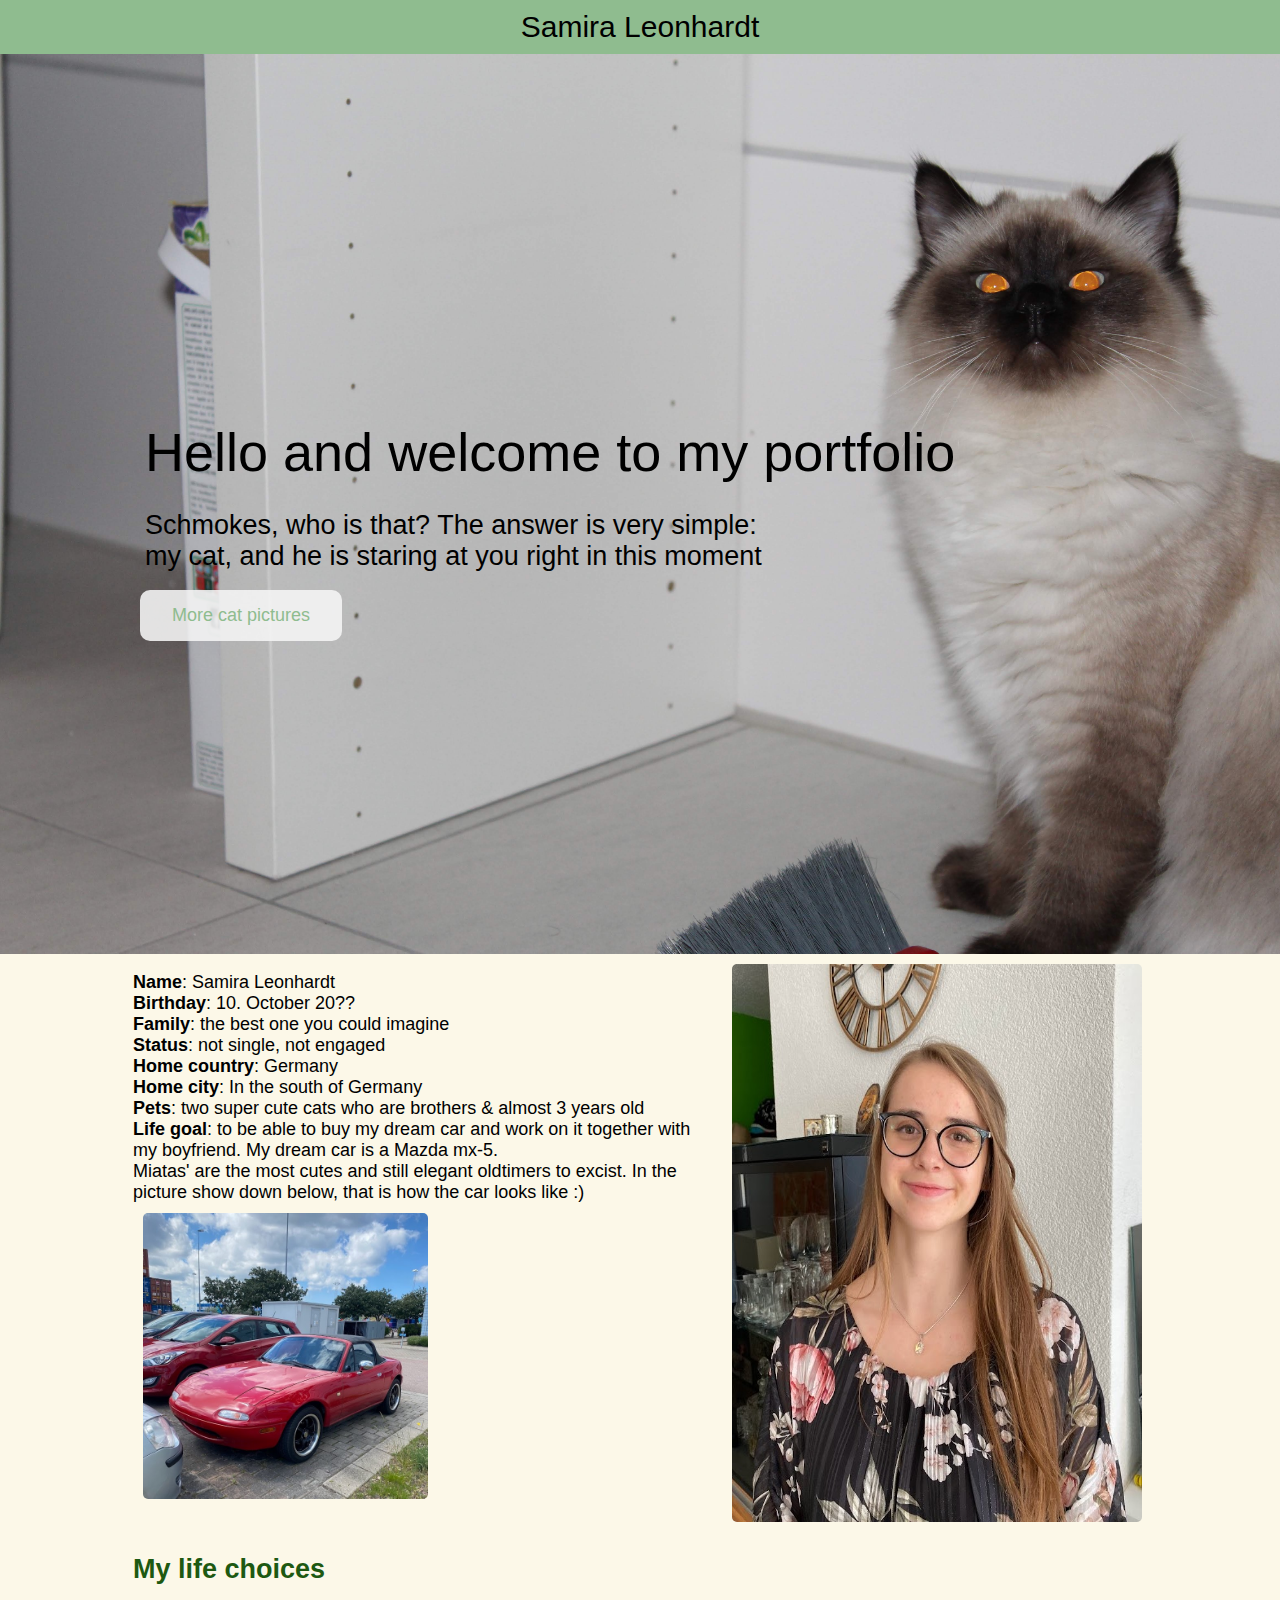
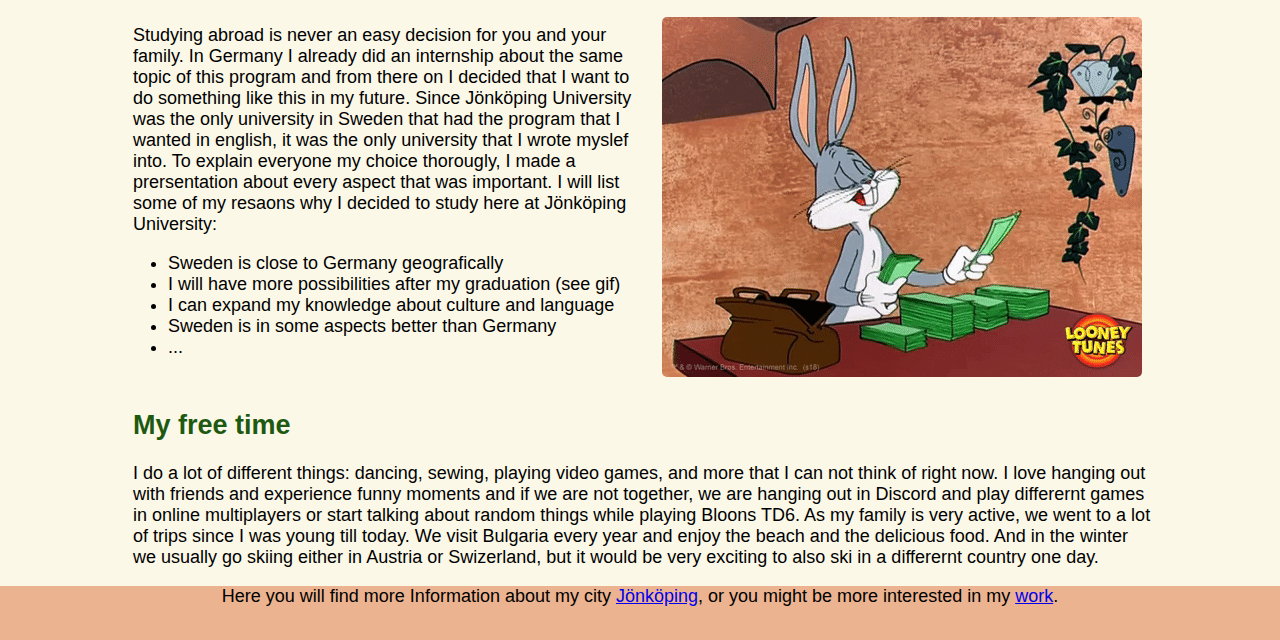
<file: index.html>
<!DOCTYPE html>
<html lang="en">
<head>
    <meta charset="UTF-8">
    <meta http-equiv="X-UA-Compatible" content="IE=edge">
    <meta name="viewport" content="width=device-width, initial-scale=1.0">
    <title>About me</title>
    <link rel="stylesheet" type="text/css" href="main.css" />
    <link rel="stylesheet" href= "grid.css">
</head>
<body>
    <main class="container">
        <div class="header">Samira Leonhardt</div>
        <!-- The following 8 lines of code are adapted from https://www.youtube.com/watch?v=fs923Mu5EXY, accessed: 2022-11-22 -->
        <section class="hero">
            <div class="hero-container">
                <div class="info animation">
                    <p class="headline-hero">Hello and welcome to my portfolio</p>
                    <p class="text-hero">Schmokes, who is that? The answer is very simple: my cat, and he is staring at you right in this moment</p>
                    <a href="photo-collection.html"><button class="button animation2">More cat pictures</button></a>
                </div>
            </div>
        </section>
        <div class="content">
            <div class="group">
                  <p> <strong>Name</strong>: Samira Leonhardt <br/>
                     <strong>Birthday</strong>: 10. October 20?? <br />
                     <strong>Family</strong>: the best one you could imagine <br/>
                     <strong>Status</strong>: not single, not engaged <br/>
                     <strong>Home country</strong>: Germany <br />
                     <strong>Home city</strong>: In the south of Germany <br /> 
                     <strong>Pets</strong>: two super cute cats who are brothers & almost 3 years old <br/>
                     <strong>Life goal</strong>: to be able to buy my dream car and work on it together with my boyfriend. My dream car is a Mazda mx-5. <br/>Miatas' are the most cutes and still elegant oldtimers to excist.
                     In the picture show down below, that is how the car looks like :)<br/>
                     <!-- In the following lines the size of the picture was resized with the help of a student, Emilia -->
                     <img class="middle-text profile" src="img/miata_smaller.jpg" width="175" height="175,5" alt="red mazda mx-5">
                  </p>
                 <img class="profile-pic" src="img/Me_pretty.jpg" alt="girl with a smile on her face">
            </div>
             <h2>My life choices</h2>
             <div class="group">
                <div>
                <p>
                  Studying abroad is never an easy decision for you and your family. In Germany I already did an internship about the same topic of this program and from there on I decided that I want to do 
                  something like this in my future. Since Jönköping University was the only university in Sweden that had the program that I wanted in english, it was the only university that 
                 I wrote myslef into. To explain everyone my choice thorougly, I made a prersentation about every aspect that was important.
                 I will list some of my resaons why I decided to study here at Jönköping University:
                 <ul>
                    <li>Sweden is close to Germany geografically</li>
                   <li>I will have more possibilities after my graduation (see gif)</li>
                   <li>I can expand my knowledge about culture and language</li>
                   <li>Sweden is in some aspects better than Germany</li>
                   <li>...</li>
                 </ul>
                  </p>
                </div>
                  <img class="profile" src="img/money.gif" width="380" height="260" alt="Bugs Bunny counting money">
             </div>
             <h2 class="middle-text">My free time</h2>
                 <p> I do a lot of different things: dancing, sewing, playing video games, and more that I can not think of right now. 
                     I love hanging out with friends and experience funny moments  and if we are not together, we are hanging out in Discord and play differernt
                     games in online multiplayers or start talking about random things while playing Bloons TD6. 
                     As my family is very active, we went to a lot of trips since I was young till today. We visit Bulgaria every year and enjoy the beach and the delicious food. 
                     And in the winter we usually go skiing either in Austria or Swizerland, but it would be very exciting to also ski in a differernt country one day. 
                </p>
        </div>
        <div class="footer">
            Here you will find more Information about my city <a href="jönköping.html">Jönköping</a>,
            or you might be more interested in my <a href="work.html">work</a>.
        </div>
    </main>
</body>
</html>
</file>
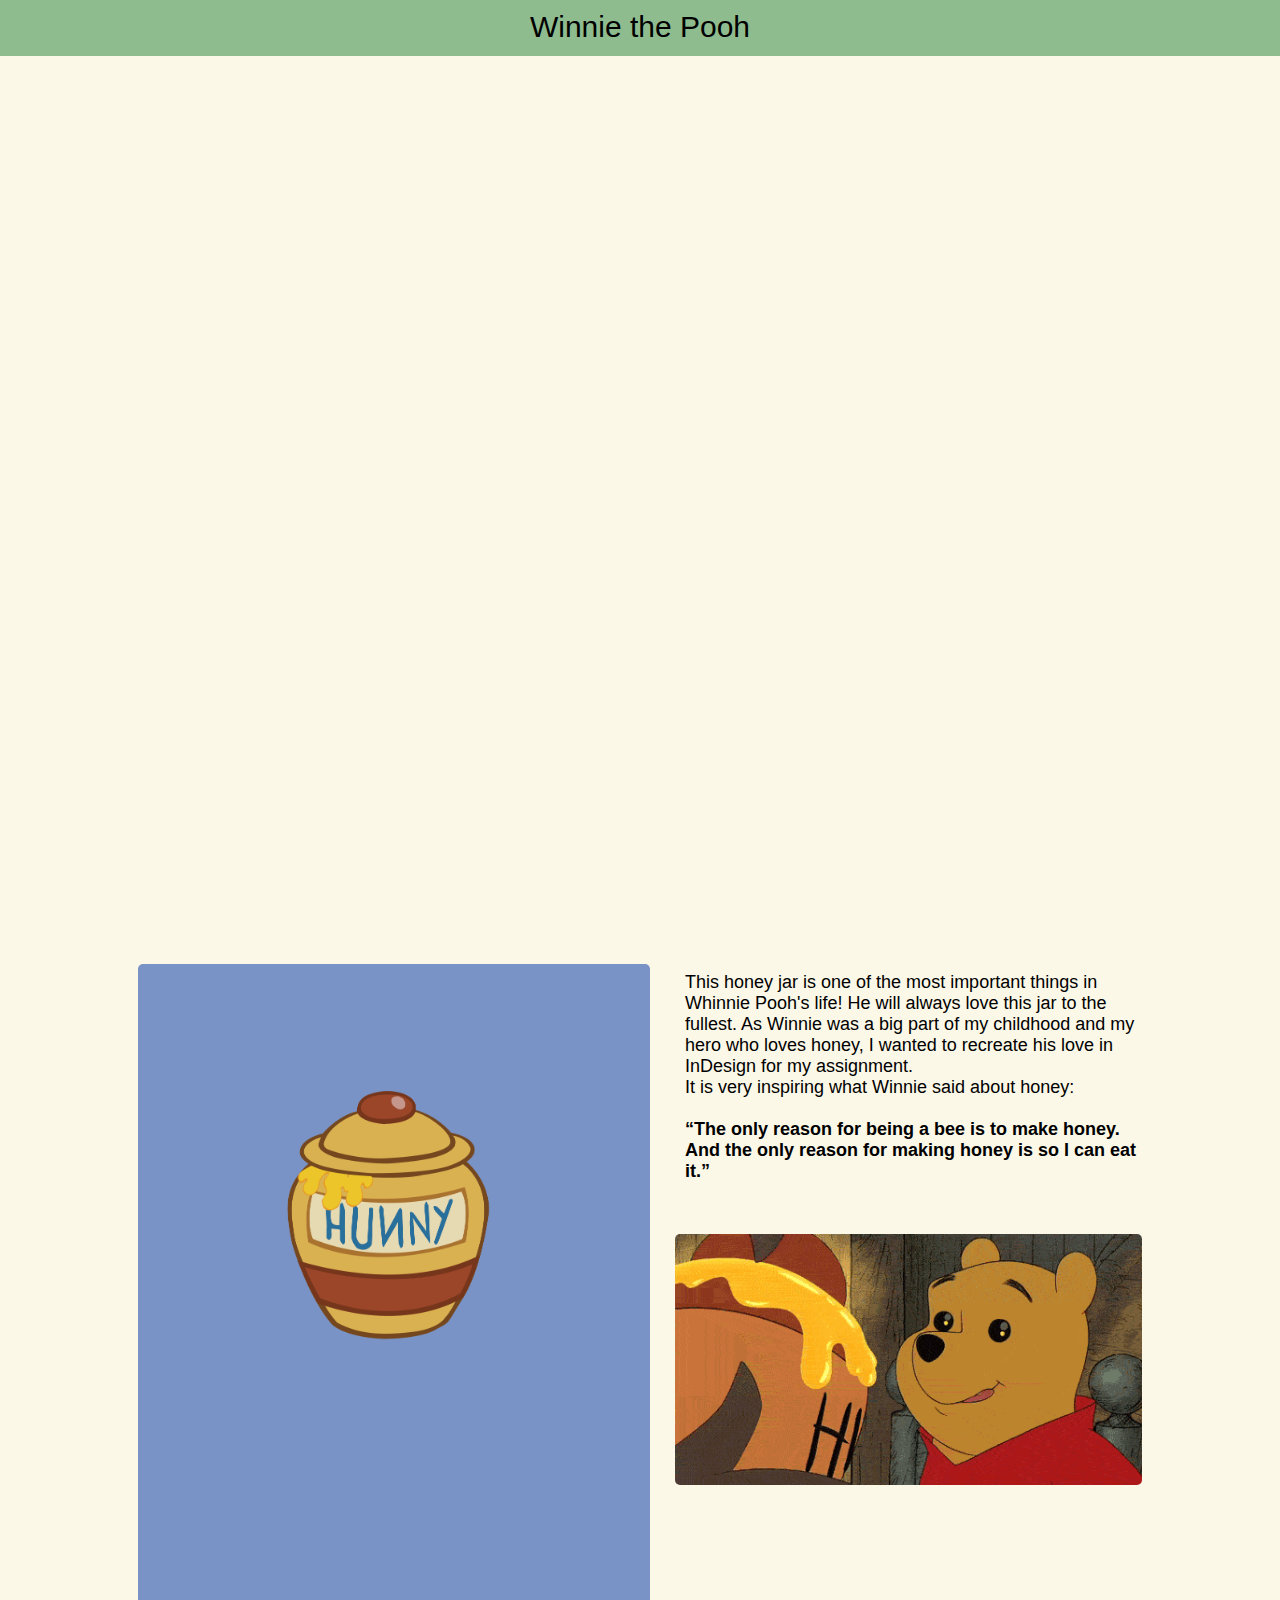
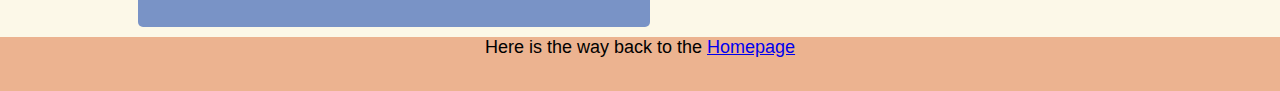
<file: detail-page.html>
<!DOCTYPE html>
<html lang="en">
<head>
    <meta charset="UTF-8">
    <meta http-equiv="X-UA-Compatible" content="IE=edge">
    <meta name="viewport" content="width=device-width, initial-scale=1.0">
    <title>Winnie the Pooh</title>
    <link rel="stylesheet" href="main.css">
    <link rel="stylesheet" href="grid.css">
</head>
<body>
    <main class="container">
        <div class="header">Winnie the Pooh</div>
        <div class="content">
            <div class="group">
            <img class="my-honey" src="img/Winni-the-pooh.png" width="487" height="670" alt="honey jar of winni">
            <p>
                This honey jar is one of the most important things in Whinnie Pooh's life! He will always love this jar to the fullest.
                As Winnie was a big part of my childhood and my hero who loves honey, I wanted to recreate his love in InDesign for my assignment. <br/>
                It is very inspiring what Winnie said about honey: <br/><br/> <strong>“The only reason for being a bee is to make honey. And the only reason for making honey is so I can eat it.” </strong>
                <br/><br/><br/>
                <img class="honey" src="img/winnie-honey.gif"alt="winnie admires honey">
            </p>
            </div>
        </div>
        <div class="footer">Here is the way back to the <a href="index.html">Homepage</a></div>
    </main>
</body>
</html>
</file>
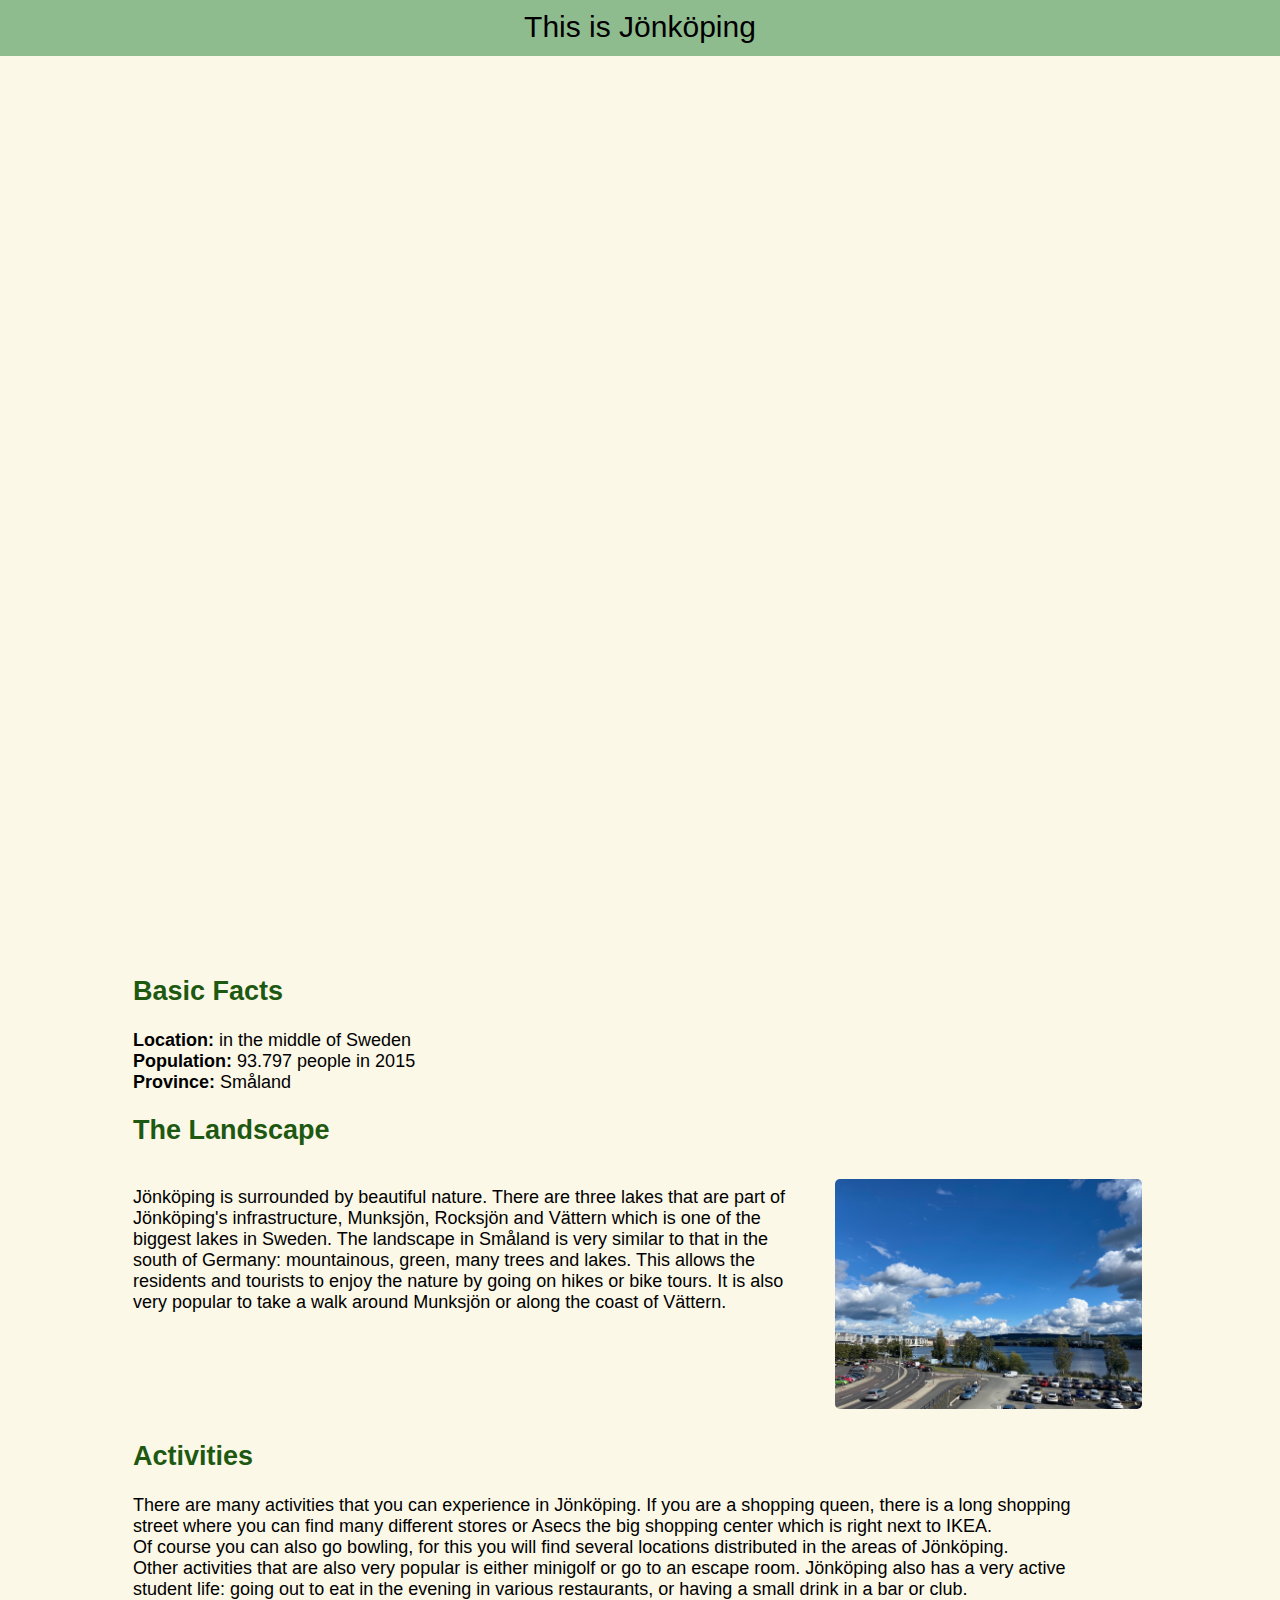
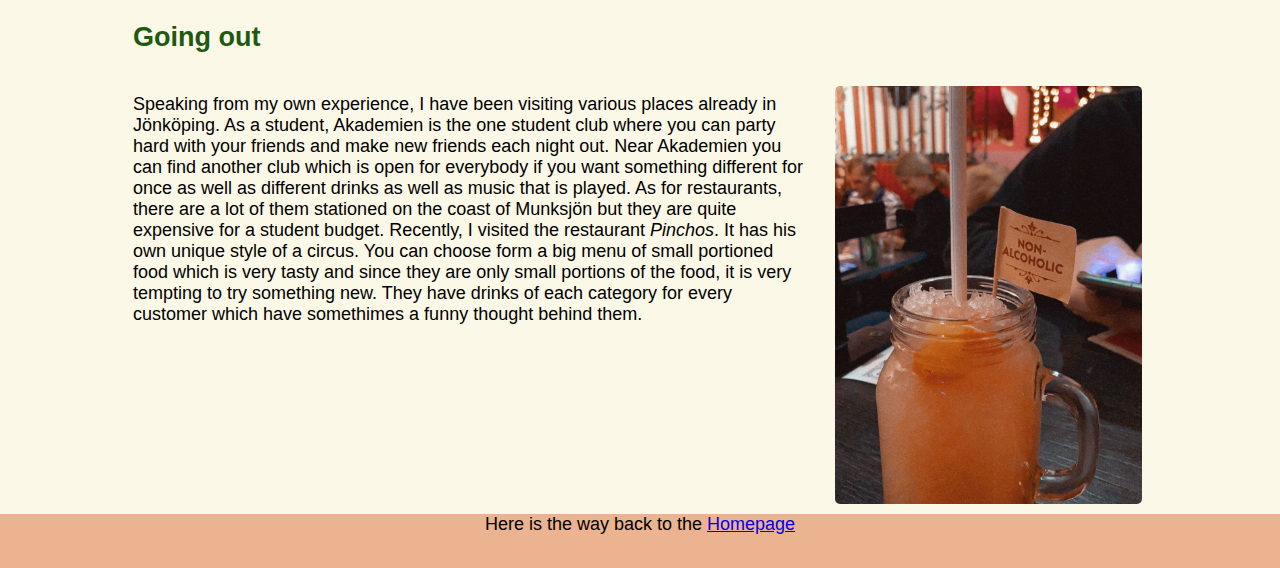
<file: jönköping.html>
<!DOCTYPE html>
<html lang="en">
<head>
    <meta charset="UTF-8">
    <meta http-equiv="X-UA-Compatible" content="IE=edge">
    <meta name="viewport" content="width=, initial-scale=1.0">
    <title>Information about Jönköping</title>
    <link rel="stylesheet" type="text/css" href="main.css" />
    <link rel="stylesheet" href= "grid.css">
</head>
<body>
<main class="container">
    <div class="header">This is Jönköping</div>
    <div class="content">
        <h2>Basic Facts</h2>
             <p>
            <strong>Location:</strong> in the middle of Sweden <br/>
            <strong>Population:</strong> 93.797 people in 2015<br/>
            <strong>Province:</strong> Småland <br/>
             </p>
        <h2>The Landscape</h2>
        <div class="group">
            <p> 
            Jönköping is surrounded by beautiful nature. There are three lakes that are part of Jönköping's infrastructure, Munksjön, Rocksjön and Vättern which is one of the biggest lakes in Sweden.
            The landscape in Småland is very similar to that in the south of Germany: mountainous, green, many trees and lakes. This allows the residents and tourists to enjoy the nature by going on hikes or bike tours.
            It is also very popular to take a walk around Munksjön or along the coast of Vättern.
            </p>
            <img class="my-pic" src="img/Jönköping.jpg" width="522" height="316" alt="a view of jönköping from JU">
        </div>
        <h2>Activities</h2>
            <p>
            There are many activities that you can experience in Jönköping. If you are a shopping queen, there is a long shopping<br/> street where you can find many different stores or Asecs the big
             shopping center which is right next to IKEA. <br/>Of course you can also go bowling, for this you will find several locations distributed in the areas of Jönköping. <br/>Other activities that are also 
             very popular is either minigolf or go to an escape room. Jönköping also has a very active <br/>student life: going out to eat in the evening in various restaurants, or having a small drink in a bar or club. 
            </p>
    <h2>Going out</h2>
    <div class="group">  
        <p>
            Speaking from my own experience, I have been visiting various places already in Jönköping. As a student, Akademien is the one student club where you can party hard with your friends and make new friends each night out. 
            Near Akademien you can find another club which is open for everybody if you want something different for once as well as different drinks as well as music that is played. 
            As for restaurants, there are a lot of them stationed on the coast of Munksjön but they are quite expensive for a student budget. Recently, I visited the restaurant <em>Pinchos</em>. It has his own unique style of a circus.
            You can choose form a big menu of small portioned food which is very tasty and since they are only small portions of the food, it is very tempting to try something new. They have drinks of each category for every customer 
            which have somethimes a funny thought behind them. 
            
        </p>
        <img class="drink my-pic" src="img/Pinchos.jpg" width="253" height="363" alt="Drink form Pinchos">
    </div>
</div>
    <div class="footer">
        Here is the way back to the <a href="index.html">Homepage</a>
    </div>
 </body>
</main>
</html>
</file>
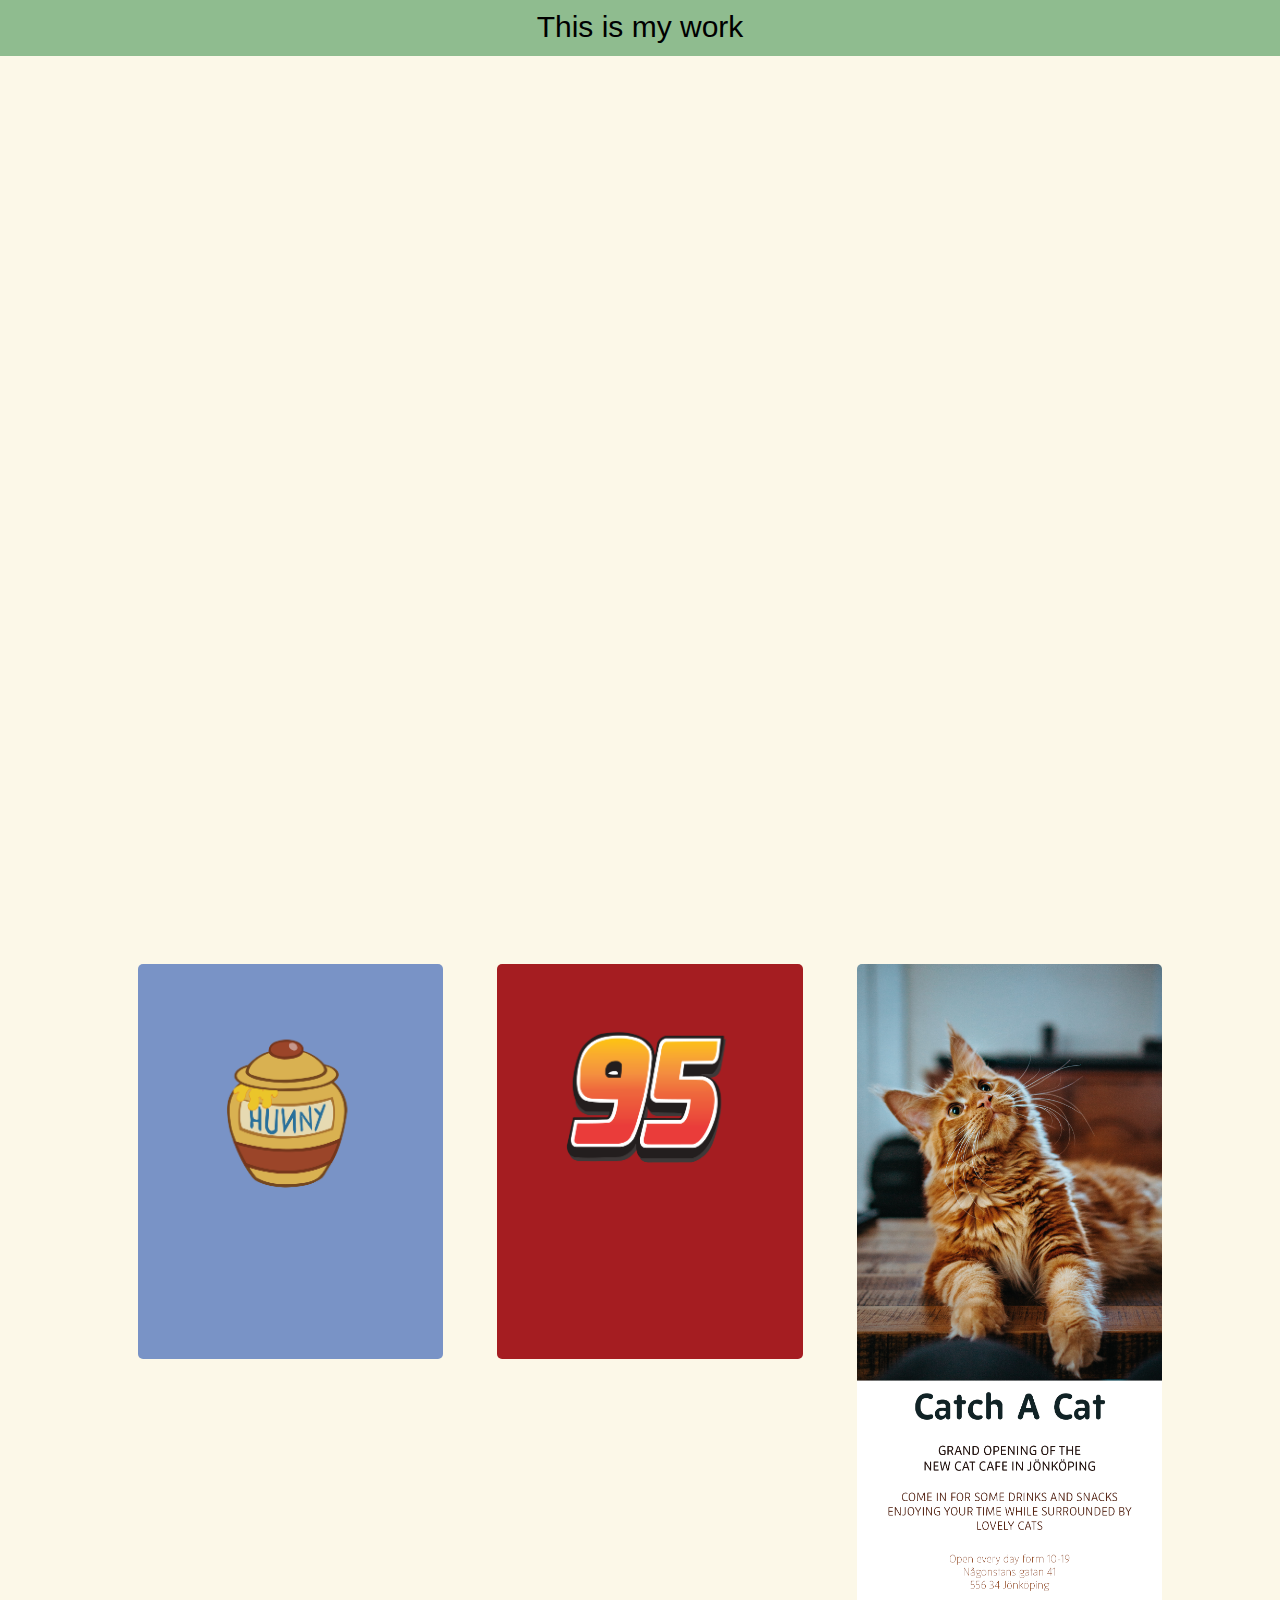
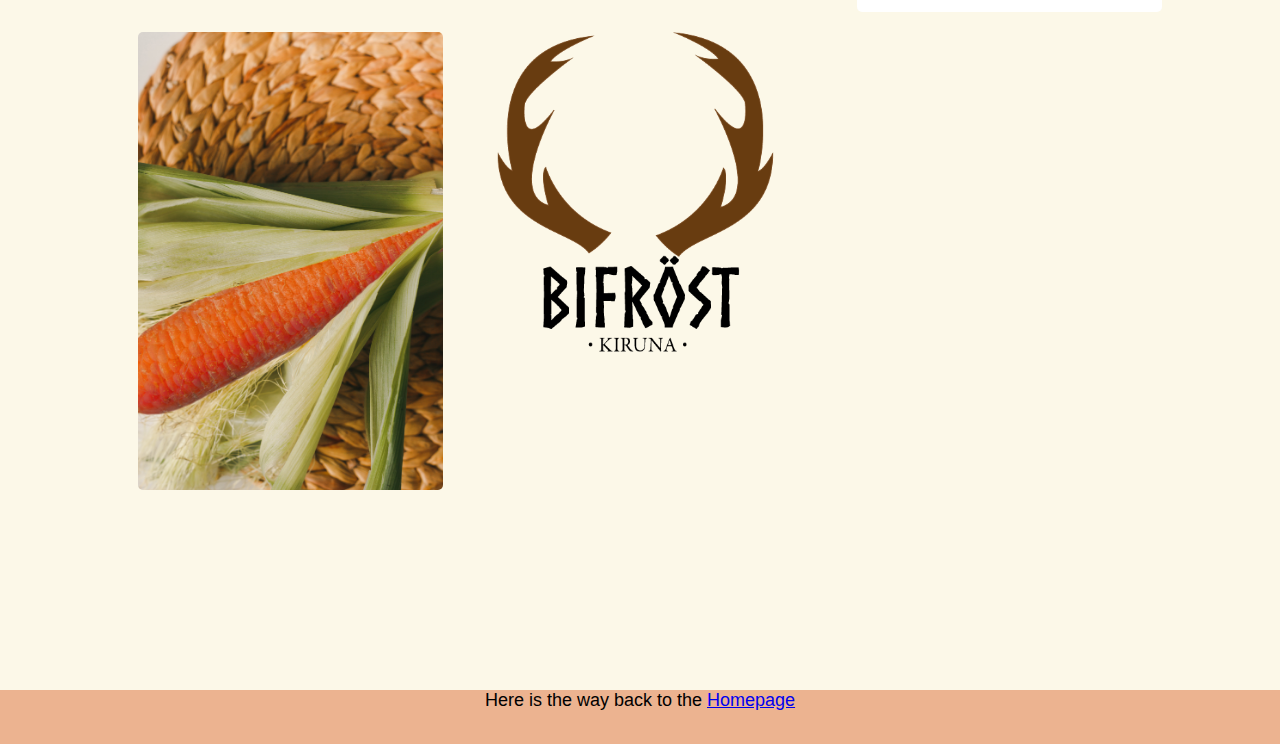
<file: work.html>
<!DOCTYPE html>
<html lang="en">
<head>
    <meta charset="UTF-8">
    <meta http-equiv="X-UA-Compatible" content="IE=edge">
    <meta name="viewport" content="width=device-width, initial-scale=1.0">
    <title>Work</title>
    <link rel="stylesheet" href="main.css">
    <link rel="stylesheet" href="grid.css">
</head>
<body>
    <main class="container">
        <div class="header">This is my work</div>
        <div class="content">
            <div class="place">
                <a href="detail-page.html"> <img class="round" src="img/Winni-the-pooh.png" width="283" height="366" alt="Honey jar from Winni the pooh"></a>
                <img class="round" src="img/Cars.png" width="283" height="366" alt="Logo of Lightning McQueen">
                <img class="round" src="img/Cat-Cafe.png" width="292" height="620" alt="Flyer of a Cat Cafe">
                <img id="test" class="round" src="img/mysterious-vegetable.jpg" width="283" height="425" alt="carrot is corn">                
                <img class="round" src="img/bifröst_cmyk.png" width="296" height="331" alt="Logo of gin company">
            </div>        
        </div>
        <div class="footer">
           Here is the way back to the <a href="index.html">Homepage</a> 
        </div>
    </main>
</body>
</html>
</file>
<file: main.css>
/* The following 38 lines of code are adapted from https://www.youtube.com/watch?v=fs923Mu5EXY, accessed: 2022-11-22 */
.hero {
    grid-area: hero;
    width: 100%;
    height: 100vh;
    background: url(./img/Smoky.JPG) no-repeat center / cover;
   /*  The animation is not part of the cite above */
   position: relative;
}

.animation {
    animation-name: slidein;
    animation-duration: 1.5s;
    animation-timing-function: ease-in;
    animation-delay: 0s; 
}

@keyframes slidein {
    from {
       transform: translateY(200px)
    }

    to {
        transform: translateY(0)
    }
}

.animation2 {
    animation-name: changeColour;
    animation-duration: 5s;
    animation-iteration-count: infinite;
    animation-timing-function: ease-in-out;
    animation-delay: 8s;
}

@keyframes changeColour {
    0% {
        background-color: rgb(245, 245, 245);
        color: darkseagreen;
    }
    25% {
        background-color: darkseagreen;
        color:rgb(245, 245, 245);
    }
    50% {
        background-color: rgb(245, 245, 245);
        color: darkseagreen;
    }
    75% {
        background-color: darkseagreen;
        color:rgb(245, 245, 245);
    }
    100% {
        background-color: rgb(245, 245, 245);
        color: darkseagreen;
    }
}


.hero-container {
    width: 90%;
    height: 100%;
    max-width: 1000px;
    margin: 0 auto;
    display: flex;
    align-items: center;
    justify-content: center;
}

.headline-hero {
    font-size: 3rem;
    margin-bottom: 1rem;
}

.text-hero {
    font-size: 1.5rem;
    max-width: 65%;
    margin-bottom: 1rem;
}


.button {
    background-color:rgba(245, 245, 245, 0.884);
    border: none;
    color: darkseagreen;
    padding: 15px 32px;
    text-align: center;
    font-size: 18px;
    border-radius: 10px;
}


.profile {
    width: 50%;
    height: auto;
}
/* .lonney-gif{
    float: right;
    position: absolute;
    right: 8px;
    top: 530px;
} */
/* .more {
    padding-top: 20px;
    padding-bottom: 50px;
} */


h1, h2, p, footer {
    padding-left: 5px;
}

/* .ending {
    margin-top: 30px;
} */
/* .middle-text {
    padding-top: 20px;
} */

/* .round{
    min-width: 20vh;
    width: 18rem;
    height: 25rem;
    object-fit: cover;
} */

img{
    border-radius: 15px;
    padding: 10px; 
    width: 100%;
    height: auto;  
}

h2 {
    color: #1d5911; 
}
footer, h1 {
    background-color: #1d5911;
    color: #ffffff
}
.drink {
    right: 8px;
    top: 450px;
}

.blue {
    display: flex;
    flex-direction: row;
    gap: 300px;
}

/* .cheese{
    display: flex;
    flex-direction: row;
    gap: 20px;
} */
.group{
    display: flex;
    flex-direction: row;
    gap: 20px;
}
.picture {
    right: 8px;
    top: 80px;
    position: absolute;
}

.honey{
    float: right;
}

.my-honey{
    width: 50%;
    height: auto;
}

.my-pic{
    width: 30%;
    height: auto;
}

.profile-pic{
    width: 40%;
    height: auto;
}
</file>
<file: grid.css>
html, body {
    margin: 0px;
    padding: 0px;
    background-color: #fcf8e8;
    font-family:'Gill Sans', 'Gill Sans MT', Calibri, 'Trebuchet MS', sans-serif;
    font-size: 18px;
}

.container {
    display: grid;
    grid-template-columns: 0.5fr 4fr 0.5fr;
    grid-template-rows: 3rem 100vh 1fr 3rem;
    grid-template-areas: 
        'header header header'
        'hero hero hero'
        '. content .'
        'footer footer footer';
    min-height: 100vh;
}

.header{
    background-color:darkseagreen;
    grid-area: header;
    text-align: center;
    align-self: center;
    font-size: 30px;
    padding: 12px;
}

.content{
    /* background-color: blueviolet; */
    grid-area: content;
}

.footer{
    background-color: #ecb390;
    grid-area: footer;
    text-align: center;
    align-items: center;
}

.place{
    align-items: start;
    display: grid;
    grid-template-columns: 1fr 1fr 1fr;
    grid-template-rows: 1fr 1fr;
    column-gap: 3rem;
}

@media screen and (max-width: 600px) {
    .place{
        grid-template-columns: 1fr 1fr;
    }
}
@media screen and (max-width: 1200px) {
    .group{
        flex-direction: column;
    }
}
</file>
